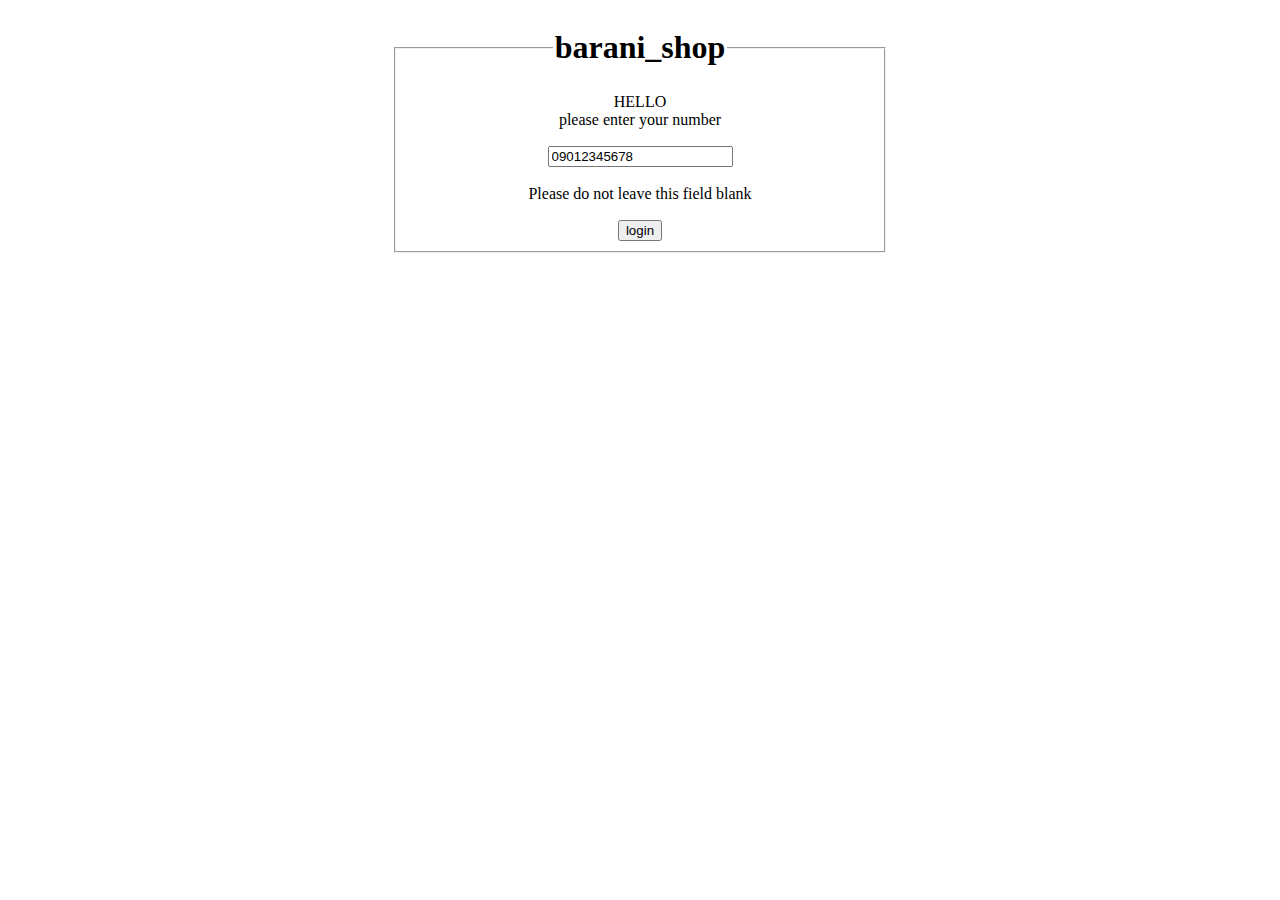
<file: login.html>
<!DOCTYPE html>
<html lang="en">
<head>
    <meta charset="UTF-8">
    <meta http-equiv="X-UA-Compatible" content="IE=edge">
    <meta name="viewport" content="width=device-width, initial-scale=1.0">
    <title>Document</title>
</head>
<body>
    <form action="/action_page.php" style="padding-left: 30vw;padding-right: 30vw;">
        <fieldset  style="text-align:center;">
          <legend><h1 >barani_shop</h1></legend>
          <div> <label for="hello" style="text-align:center;">HELLO</label></div>
                   <label for="number" style="text-align:center;">please enter your number</label><br>
         <div style="margin-top: 1.3vw;"> <input type="text" id="number" name="number" value="09012345678"></div><br>
         <div> <label for="check_number" style="text-align:center;">Please do not leave this field blank</label><br></div>
          <input type="submit" value="login" style="margin-top: 1.3vw ; text-align:center;">
        </fieldset>
      </form>
</body>
</html>
</file>
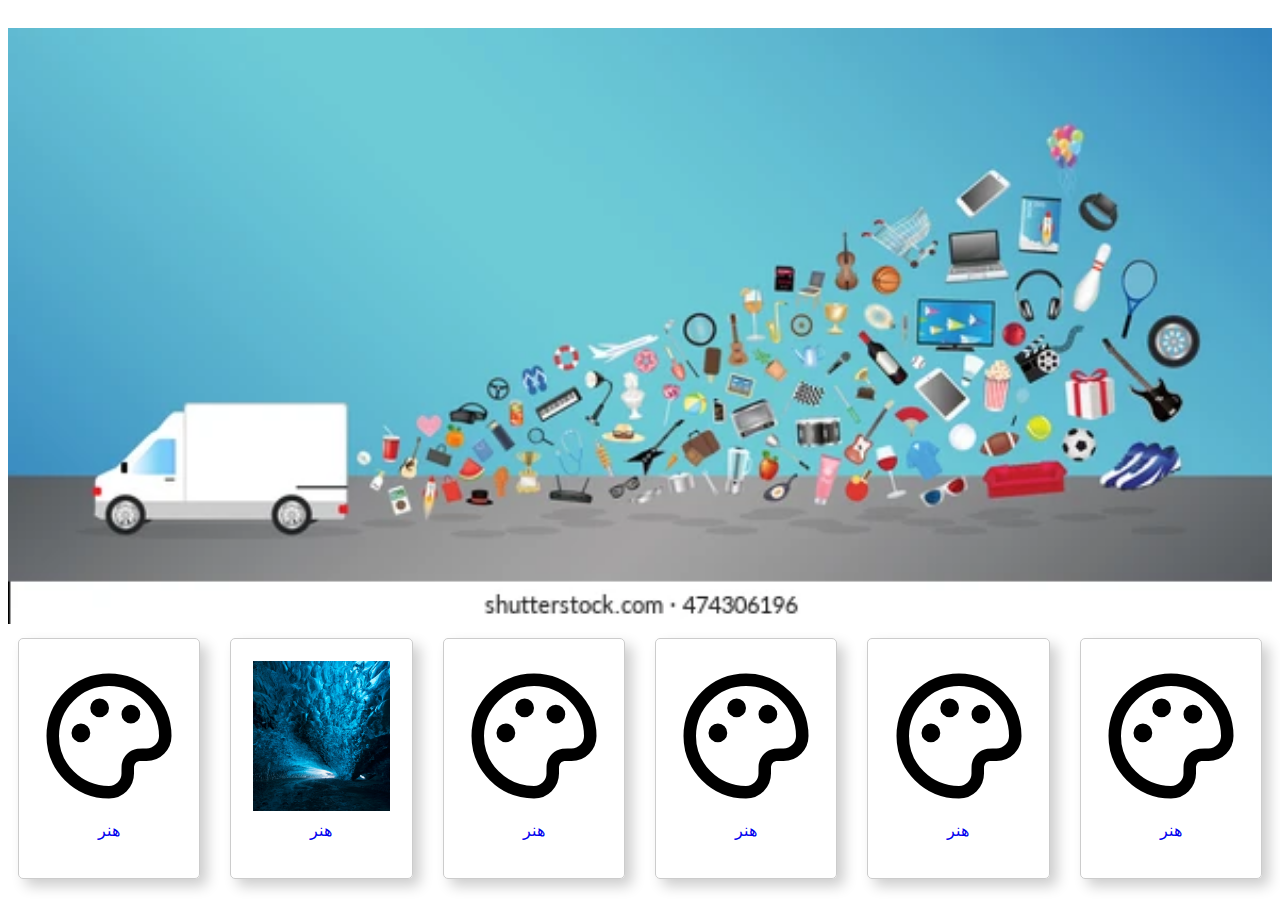
<file: front1/project.html>
<!DOCTYPE html>
<html lang="en">
<head>
    <meta charset="UTF-8">
    <meta name="viewport" content="width=device-width, initial-scale=1.0">
    <title>Document</title>
    <link rel="stylesheet" href="project.css">
</head>
<body>
    <div class="container">
        <img style="width: 100vw;    height: auto;    margin-top: 20px;" src="picture/poster Up.webp" alt="">
         <div class="categories">
            <div class="category">
                 <a href="category1.html">
                    <img src="picture/palette-svgrepo-com.svg" alt="Category 1">
                    <p>هنر</p>
                 </a>
            </div>
            <div class="category">
                <a href="category1.html">
                   <img src="picture/img102.jpg" alt="Category 1">
                   <p>هنر</p>
                </a>
           </div>
           <div class="category">
                <a href="category1.html">
                    <img src="picture/palette-svgrepo-com.svg" alt="Category 1">
                    <p>هنر</p>
                </a>
            </div>
            <div class="category">
                <a href="category1.html">
                    <img src="picture/palette-svgrepo-com.svg" alt="Category 1">
                    <p>هنر</p>
                </a>
            </div>
            <div class="category">
                <a href="category1.html">
                    <img src="picture/palette-svgrepo-com.svg" alt="Category 1">
                    <p>هنر</p>
                </a>
            </div>
            <div class="category">
                <a href="category1.html">
                    <img src="picture/palette-svgrepo-com.svg" alt="Category 1">
                    <p>هنر</p>
                </a>
            </div>
         </div>
    </div>
</body>
</html>
</file>
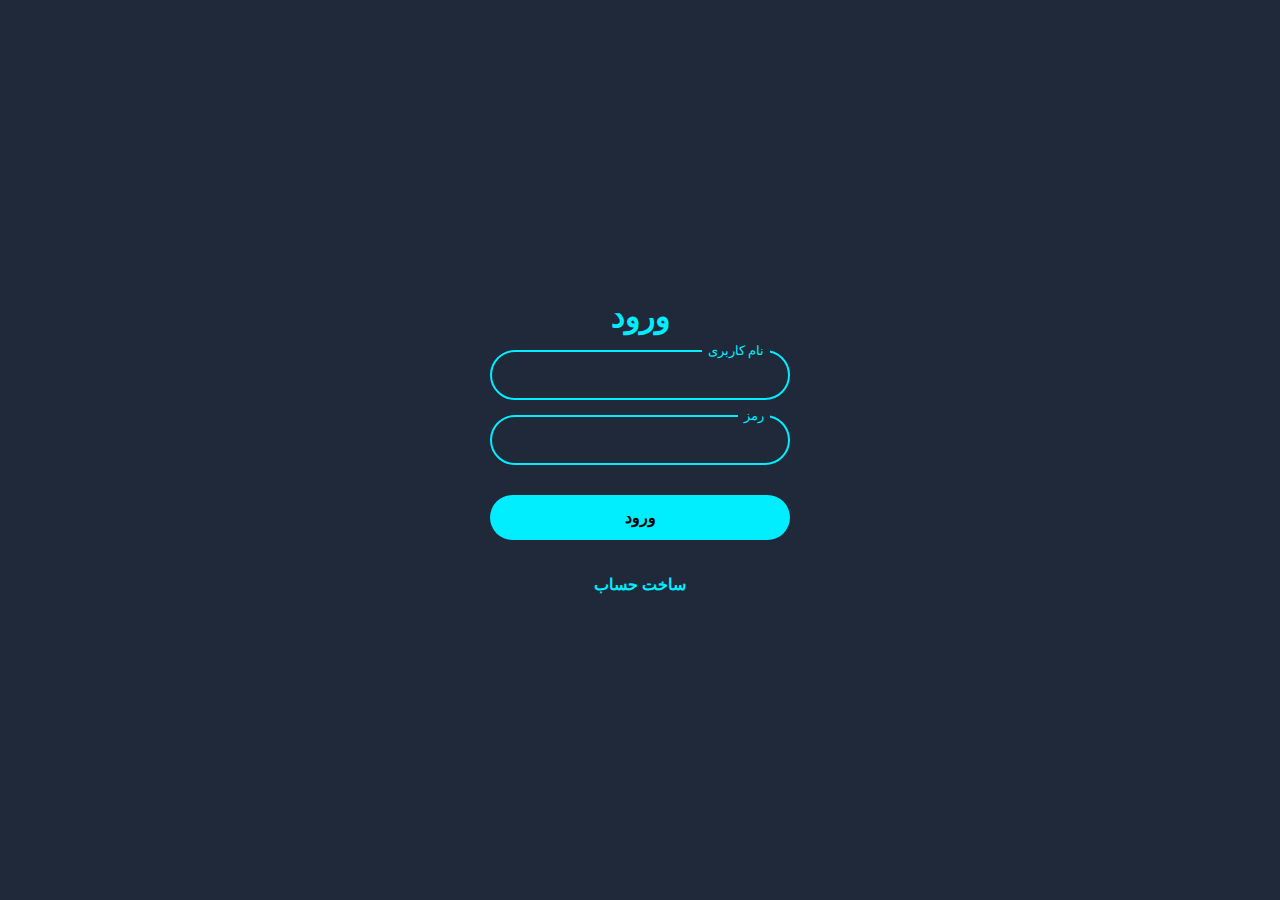
<file: view/login.html>
<!DOCTYPE html>
<html lang="en" >
<head>
  <meta charset="UTF-8">
  <title>ورود</title>
  <link rel="stylesheet" href="styleforlogin.css">

</head>
<body dir="rtl">

<div class="container">
  <div class="login-box">
    <h2>ورود</h2>
    <form action="#">
      <div class="input-box">
        <input type="text" required>
        <label>نام کاربری</label>
      </div>
      <div class="input-box">
        <input type="password" required>
        <label>رمز</label>
      </div>
    
      <button type="submit" class="btn">ورود</button>
      <div class="signup-link">
        <a href="sign-up.html">ساخت حساب</a>
      </div>
    </form>
  </div>

  
</body>
</html>
</file>
<file: front1/project.css>
.categories {
    display: grid;
    grid-template-columns: repeat(auto-fill, minmax(200px,1fr));
    justify-content: center;
    align-items: center;
    grid-gap: 10px;
    /*flex-wrap: wrap;
    align-items: flex-start;*/
}

.category {
    text-align: center;
    margin: 10px;
    /* display: flex;
    flex-direction: column;
    justify-content: center;
    align-items: center; */
    border: 1px solid #ccc;
    box-shadow: 7px 7px 14px rgba(0, 0, 0, 0.2);
    padding: 22px;
    border-radius: 5px;
    transition: transform 0.9s cubic-bezier(0.25, 0.1, 0.25, 1);

   
    /*flex: 1 1 20%;
    flex-grow: 1;*/
  }
  .category img{
    object-fit: cover;
    /* max-width: 100%;
    max-height: 100%; */
    width: 100%;
    height: 150px;
  }
  .category p {
margin-top: 10px;
  }
  .category a{
    display: flex;
    flex-direction: column;
    align-items: center;
    text-decoration: none;
  }
  /* .category a:hover{
    font-weight: bold;
    font-size: 1.2em;
  } */
  .category a:hover,
  .category a:hover p {
    font-weight: bold;
    font-size: 1.2em;
}
  .category:hover{

    transform: scale(1.07);
  }
  @media screen and (max-width: 768px) {
    .categories {
      grid-template-columns: repeat(auto-fill, minmax(150px, 1fr));
    }
  }
  @media screen and (max-width: 480px) {
    .categories {
      grid-template-columns: repeat(auto-fill, minmax(100px, 1fr));;
    }
    }
    @media screen and (min-width: 1200px) {
      .categories{
grid-template-columns: repeat(auto-fill, minmax(200px, 1fr));
      }
    }
    @media screen and (min-width: 1920px) {
      .categories {
        grid-template-columns: repeat(auto-fill, minmax(250px, 1fr));
      }
      
    }

.container {
  position: relative;
  text-align: center;
 }
/* .container img {
width: 100vw;    height: auto;    margin-top: 20px;
} */
img {
    max-width: 100%;
    margin: 0 auto;
}


  figure{
    max-width: 100%;
    text-align: center;
  }
</file>
<file: view/styleforlogin.css>
@import "./var.css";

* {
  margin: 0;
  padding: 0;
  font-family: "Poppins";
  box-sizing: border-box;

}

body {
  
  display: flex;
  justify-content: center;
  align-items: center;
  background: var(--back-col);
  min-height: 100vh;
}

.container {  
  position: relative;
  width: 256px;
  height: 256px;
  display: flex;
  justify-content: center;
  align-items: center;
}

.login-box {
  position: absolute;
  width: 400px;
}

.login-box form {
  width: 100%;
  padding: 0px 50px;
}
.div1, .div2{
 
  display: inline-block;
  width: 49%;
}



h2 {
  font-size: 2em;
  color: var(--h2-col);
  text-align: center;
}
.input-box {
  position: relative;
  margin: 15px 0;
  
}

.input-box input {
  width: 100%;
  height: 50px;
  background: transparent;
  border: 2px solid var(--border-col1);
  outline: none;
  border-radius: 40px;
  font-size: 1em;
  color: #fff;
  padding: 0 20px;
  transition: 2s;
  
}

.input-box input:focus,
.input-box input:not(:placeholder-shown) {
  border-color: var(--border-col2);
}

.input-box label {
  position: absolute;
  top: 50%;
  right: 20px;
  transform: translateY(-50%);
  font-size: 1em;
  color: #fff;
  pointer-events: none;
  transition: 0.5s ease;
}

.input-box input:focus ~ label,
.input-box input:not(:placeholder-shown) ~ label {
  top: 1px;
  font-size: 0.8em;
  background-color: #1f293a;
  padding: 0 6px;
  color: #0ef;
}

.danger{
  color: var(--danger-col);
  font-size: 0.8em;
  margin-right: 20px;
}

.btn {
  width: 100%;
  height: 45px;
  border-radius: 45px;
  background: #0ef;
  border: none;
  outline: none;
  cursor: pointer;
  font-size: 1em;
  color: var();
  font-weight: 600;
  margin: 15px 0;
}

.signup-link {
  margin: 20px 0 10px;
  text-align: center;
}

.signup-link a {
  font-size: 1em;
  color: #0ef;
  text-decoration: none;
  font-weight: 600;
}

.signup-link a:hover {
  text-decoration: underline;
}
</file>
